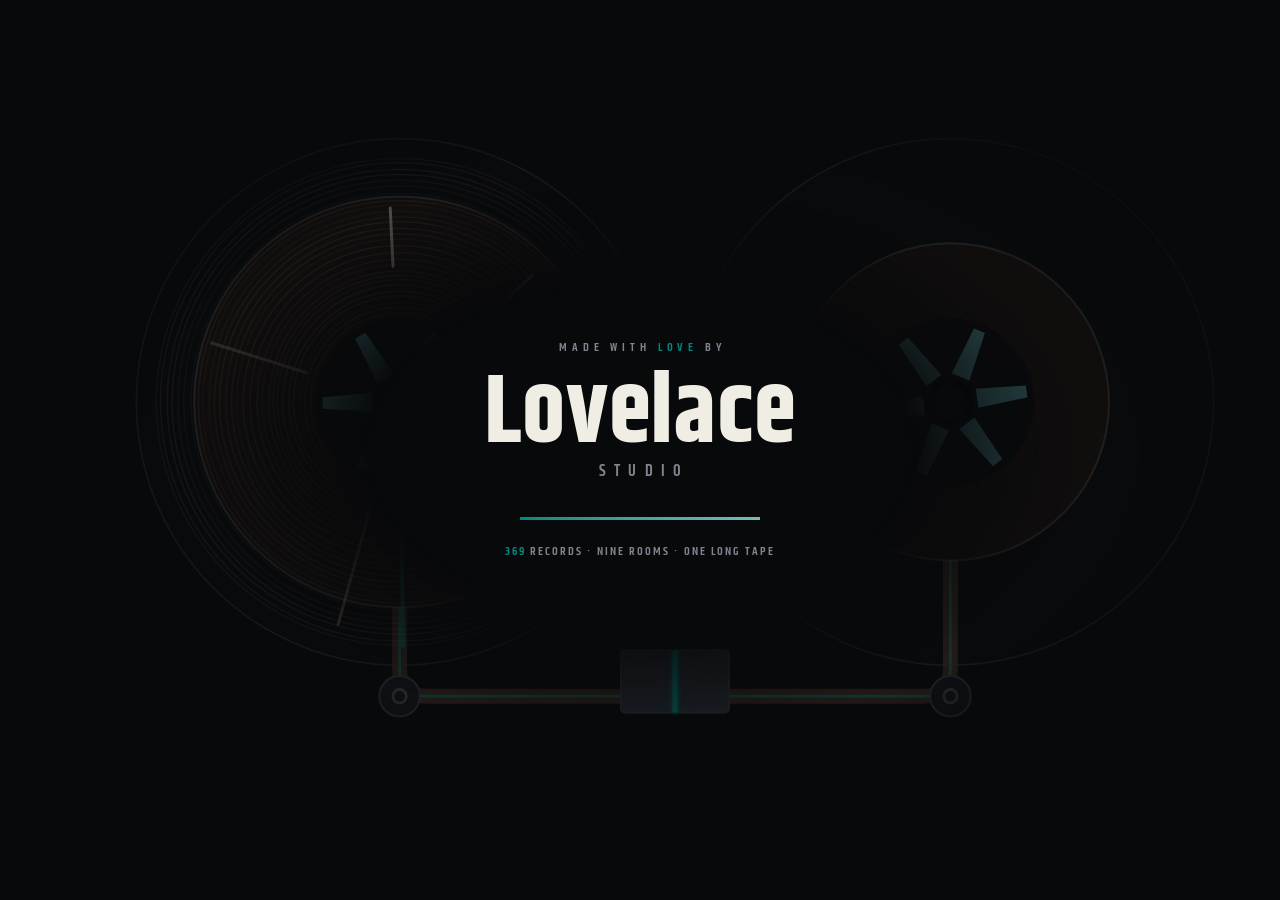
<file: index.html>
<!doctype html>
<html lang="en" data-room="saloon-classics">
<head>
<meta charset="utf-8">
<meta name="viewport" content="width=device-width, initial-scale=1, viewport-fit=cover">
<title>Purani Dhun — nine rooms of old records</title>
<meta name="description" content="369 old Hindi and Punjabi records in nine rooms, on a cassette transport that runs while the song does — lit in each room's own colours.">
<meta name="theme-color" content="#08090b">
<link rel="canonical" href="https://puranidhun.in/">
<meta property="og:type" content="website">
<meta property="og:url" content="https://puranidhun.in/">
<meta property="og:site_name" content="Purani Dhun">
<meta property="og:title" content="Purani Dhun — nine rooms of old records">
<meta property="og:description" content="The barber&#39;s mirror, the bus window, the auto at the red light — and the same song playing in all three. 369 old records, in nine rooms.">
<meta property="og:image" content="https://puranidhun.in/assets/img/og.png?v=4">
<meta property="og:image:width" content="1200">
<meta property="og:image:height" content="630">
<meta property="og:image:alt" content="Purani Dhun, lit at the end of a dark corridor">
<meta name="twitter:card" content="summary_large_image">
<meta name="twitter:title" content="Purani Dhun — nine rooms of old records">
<meta name="twitter:description" content="The barber&#39;s mirror, the bus window, the auto at the red light — and the same song playing in all three. 369 old records, in nine rooms.">
<meta name="twitter:image" content="https://puranidhun.in/assets/img/og.png?v=4">
<link rel="icon" href="assets/img/favicon.svg" type="image/svg+xml">
<link rel="preconnect" href="https://fonts.googleapis.com">
<link rel="preconnect" href="https://fonts.gstatic.com" crossorigin>
<!-- Khand is the machine on both pages. Tiro Devanagari Hindi is the
     voice here, because these are Hindi records and Devanagari leads. -->
<link href="https://fonts.googleapis.com/css2?family=Khand:wght@500;600;700&display=swap" rel="stylesheet">
<!-- loha.css is the system for both pages; dhun.css is this page's half -->
<link rel="stylesheet" href="assets/css/loha.css">
<link rel="stylesheet" href="assets/css/dhun.css">
</head>
<body>

<!-- audio host: rendered, because browsers throttle a display:none
     iframe, but 1px and inert. This is a listening room; no picture. -->
<div id="yt-host" aria-hidden="true"><div id="yt-player"></div></div>

<a class="skip" href="#deck">Skip to the player</a>

<!-- ══ the corridor ═════════════════════════════════════════════════
     The same WebGL tunnel the gym page runs, lit in whichever room's
     pigments the dial is pointing at. If the context will not come up,
     the CSS floor behind it stands in. -->
<div id="room" aria-hidden="true"><canvas id="bg"></canvas></div>
<div id="vig" aria-hidden="true"></div>
<div id="grain" aria-hidden="true"></div>

<!-- The room shakes and the type shakes. The controls do not. -->
<div id="shell">

  <header id="top">
    <a class="back" href="gym.html"><span>Gym Playlist</span> &rarr;</a>
    <p class="mark">
      <b class="mark__lat mark__lat--solo">Purani Dhun</b>
      <span class="mark__lat">Nine rooms</span>
    </p>
    <p class="stat"><span id="n-now">--</span><i>/</i><span id="n-all">--</span></p>
  </header>

  <main id="deck">
    <!-- the transport: two reels and the tape between them. The supply
         reel empties and the take-up reel fills as the song runs, and
         both turn at v/r — so the thin one spins faster. That is the
         progress indicator; there is no second one drawn on top. -->
    <div id="record">
      <svg id="reels" role="img" aria-label="Cassette reels for the current song"></svg>
    </div>

    <div id="type">
      <button class="now__room" id="k-rooms" type="button"
              aria-haspopup="dialog" aria-expanded="false" aria-controls="picker">
        <span id="now-room"></span>
        <svg class="now__caret" viewBox="0 0 24 24" aria-hidden="true"><path d="M5 9l7 7 7-7"/></svg>
      </button>
      <h1 class="now__title" id="now-title">Press play</h1>
      <p class="tags"><span id="now-artist"></span><span id="now-film"></span><span id="now-year"></span></p>
    </div>

    <div class="bar">
      <span class="bar__t" id="t-now">0:00</span>
      <div class="bar__rail">
        <div class="bar__fill" id="fill"></div>
        <div class="bar__beat" id="beatbar"></div>
        <input id="seek" type="range" min="0" max="1000" value="0" step="1" aria-label="Seek">
      </div>
      <span class="bar__t" id="t-all">0:00</span>
    </div>

    <div class="keys">
      <button id="k-prev" class="key" type="button" aria-label="Previous track">
        <svg viewBox="0 0 24 24" aria-hidden="true"><path d="M18 5v14L8 12zM7 5v14"/></svg>
      </button>
      <button id="k-play" class="key key--go" type="button" aria-label="Play" aria-pressed="false">
        <svg class="i-play" viewBox="0 0 24 24" aria-hidden="true"><path d="M8 5l12 7-12 7z"/></svg>
        <svg class="i-pause" viewBox="0 0 24 24" aria-hidden="true"><path d="M8 5h3v14H8zM14 5h3v14h-3z"/></svg>
      </button>
      <button id="k-next" class="key" type="button" aria-label="Next track">
        <svg viewBox="0 0 24 24" aria-hidden="true"><path d="M6 5v14l10-7zM17 5v14"/></svg>
      </button>
    </div>
  </main>

  <footer id="bot">
    <div class="rack">
      <button id="k-shuffle" class="chip" type="button" aria-pressed="false">Shuffle</button>
      <button id="k-tap" class="chip" type="button" aria-label="Tap the tempo">
        Tap <b id="bpm">--</b>
      </button>
      <label class="slide">
        <span>Force</span>
        <input id="force" type="range" min="0" max="100" value="55" step="1" aria-label="Force — how hard the room reacts">
      </label>
      <label class="slide slide--vol">
        <span>Vol</span>
        <input id="vol" type="range" min="0" max="100" value="80" step="1" aria-label="Volume">
      </label>
      <a id="src" class="chip" href="#" target="_blank" rel="noopener">Source</a>
      <a class="chip chip--go" href="max.html">Worldwide &rarr;</a>
      <button id="k-made" class="chip chip--made" type="button">Made by Lovelace</button>
      <button id="k-list" class="chip chip--n" type="button" aria-expanded="false" aria-controls="list">
        <b id="list-n">0</b> tapes
      </button>
    </div>
  </footer>
</div>

<!-- ══ the loading screen ═══════════════════════════════════════════
     It fills, then it lets you in. There used to be a button here, and
     the button had a reason: a browser will not start audio without a
     user gesture. So this keeps the gesture without demanding it — a
     tap or a keypress during the load skips ahead AND unlocks the
     audio, and if you just wait, you land on a cued player and press
     play yourself. Nothing here pretends the sound started when it did
     not. -->
<div id="boot" role="status" aria-label="Loading Purani Dhun">
  <div class="boot__art" aria-hidden="true"><svg id="boot-reels"></svg></div>
  <div class="boot__in">
    <p class="boot__kick">Made with <span class="boot__love">love</span> by</p>
    <h2 class="boot__mark">Lovelace<span>Studio</span></h2>
    <div class="boot__bar" aria-hidden="true"><i></i></div>
    <p class="boot__fine"><span id="boot-n">369</span> records &middot; nine rooms &middot; one long tape</p>
  </div>
</div>

<!-- ══ the rooms ════════════════════════════════════════════════════
     Nine plates in a grid rather than a rail across the top. The rail
     cost a whole row of height on every screen, permanently, to show
     you the eight rooms you were not in. -->
<aside id="picker" role="dialog" aria-modal="true" aria-labelledby="picker-h" hidden>
  <div class="picker__in">
    <p class="picker__kick" id="picker-h">Nine rooms</p>
    <div id="rooms-list"></div>
    <button id="picker-close" class="chip" type="button">Close</button>
  </div>
</aside>

<!-- ══ the index ════════════════════════════════════════════════════ -->
<aside id="list" aria-label="Track list" hidden>
  <div class="list__bar">
    <input id="q" type="search" placeholder="Search a song, a singer, a film…" aria-label="Search tracks" autocomplete="off">
    <button id="list-close" class="chip" type="button">Close</button>
  </div>
  <div class="ix__filters" id="filters" role="group" aria-label="Filters"></div>
  <p class="list__count" id="list-count"></p>
  <ol class="list__rows" id="rows"></ol>
  <p class="list__none" id="none" hidden>Nothing matches that. Clear a filter and try again.</p>
</aside>

<script src="assets/js/catalog.js"></script>
<script src="assets/js/rooms.js"></script>
<script src="assets/js/reels.js"></script>
<script src="assets/js/corridor.js"></script>
<script src="assets/js/made.js"></script>
<script src="assets/js/app.js"></script>
</body>
</html>
</file>
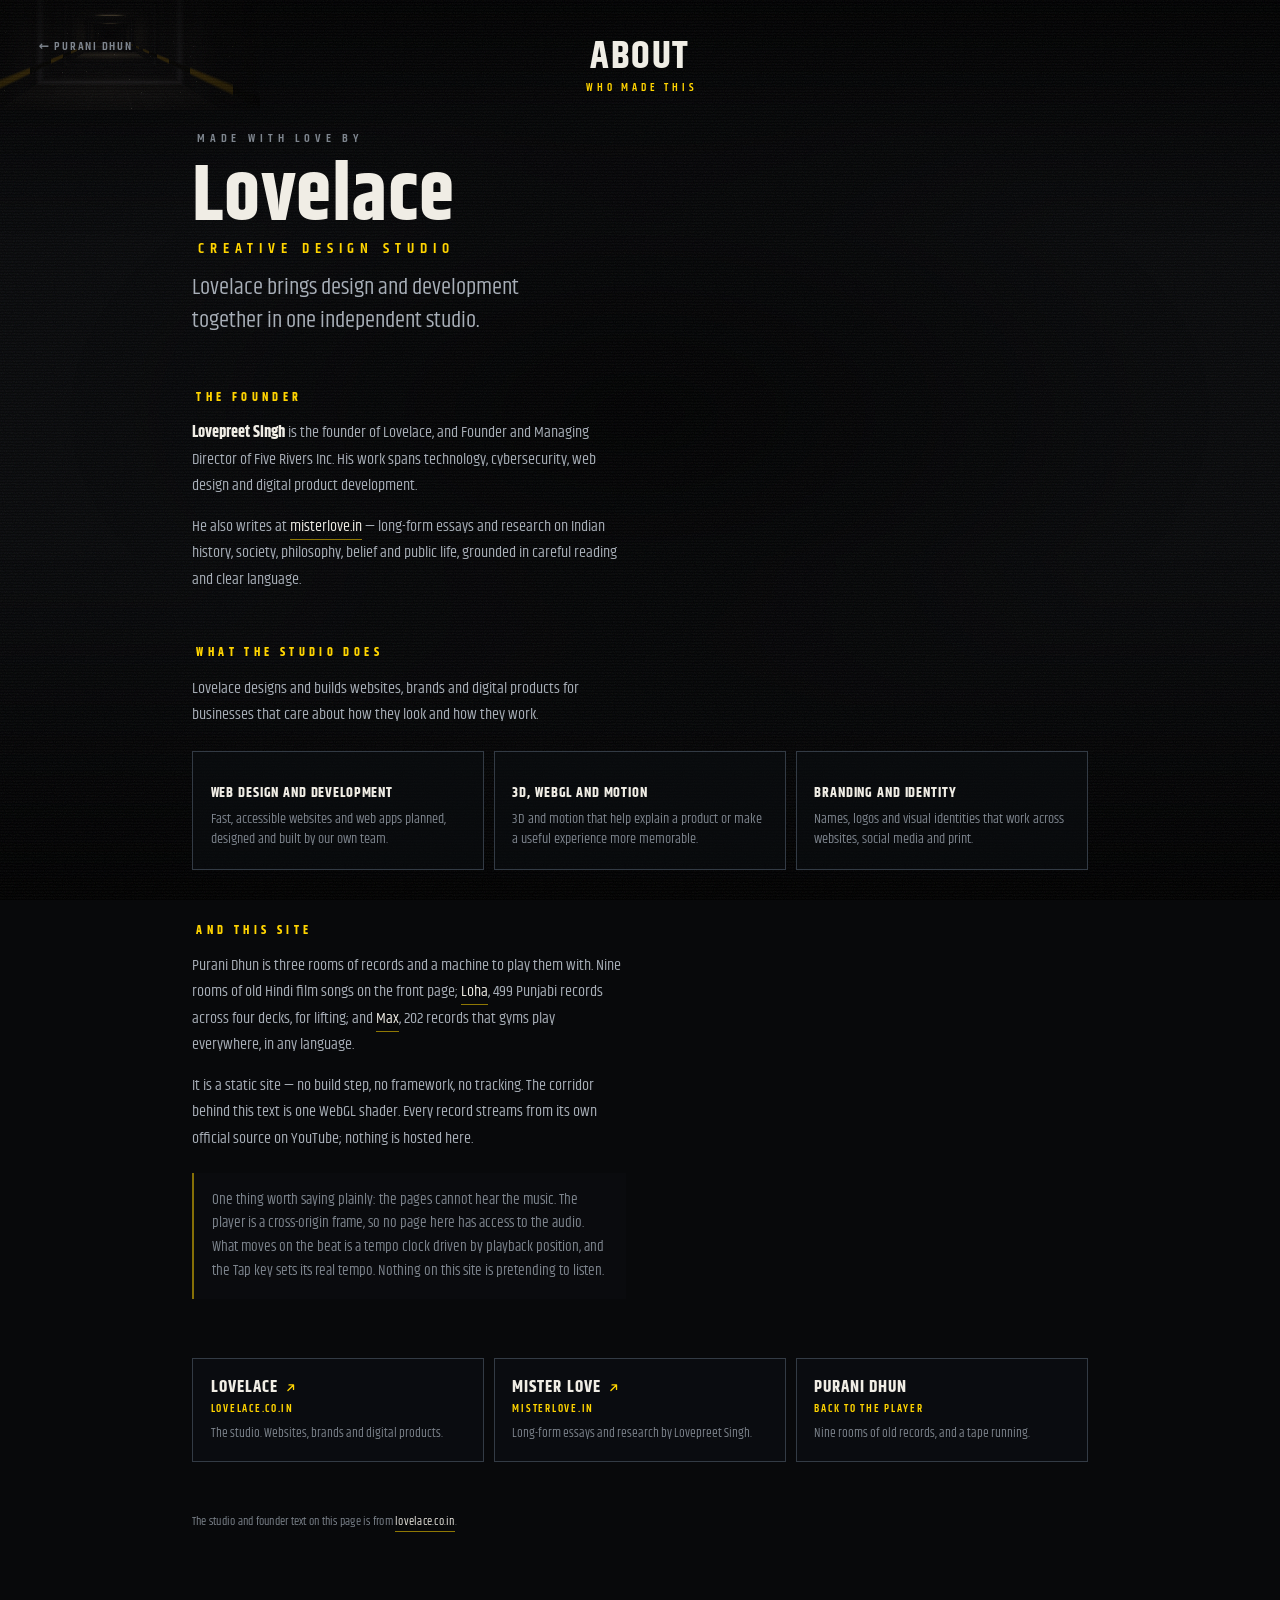
<file: about.html>
<!doctype html>
<html lang="en" data-gym>
<head>
<meta charset="utf-8">
<meta name="viewport" content="width=device-width, initial-scale=1, viewport-fit=cover">
<title>About — Purani Dhun</title>
<meta name="description" content="Purani Dhun is made by Lovelace, an independent web and brand studio founded by Lovepreet Singh.">
<meta name="theme-color" content="#08090b">
<link rel="canonical" href="https://puranidhun.in/about.html">
<meta property="og:type" content="website">
<meta property="og:url" content="https://puranidhun.in/about.html">
<meta property="og:site_name" content="Purani Dhun">
<meta property="og:title" content="About — Purani Dhun">
<meta property="og:description" content="Made by Lovelace, an independent web and brand studio founded by Lovepreet Singh.">
<meta property="og:image" content="https://puranidhun.in/assets/img/og.png?v=4">
<meta property="og:image:width" content="1200">
<meta property="og:image:height" content="630">
<meta property="og:image:alt" content="Purani Dhun, lit at the end of a dark corridor">
<meta name="twitter:card" content="summary_large_image">
<meta name="twitter:title" content="About — Purani Dhun">
<meta name="twitter:description" content="Made by Lovelace, an independent web and brand studio founded by Lovepreet Singh.">
<meta name="twitter:image" content="https://puranidhun.in/assets/img/og.png?v=4">
<link rel="icon" href="assets/img/favicon.svg" type="image/svg+xml">
<link rel="preconnect" href="https://fonts.googleapis.com">
<link rel="preconnect" href="https://fonts.gstatic.com" crossorigin>
<link href="https://fonts.googleapis.com/css2?family=Khand:wght@500;600;700&display=swap" rel="stylesheet">
<link rel="stylesheet" href="assets/css/loha.css">
<link rel="stylesheet" href="assets/css/about.css">
</head>
<body>

<a class="skip" href="#read">Skip to the text</a>

<!-- the same corridor as every other page, but standing still: there is
     no player here, so there is no beat for it to move to -->
<div id="room" aria-hidden="true"><canvas id="bg"></canvas></div>
<div id="vig" aria-hidden="true"></div>
<div id="grain" aria-hidden="true"></div>

<div id="page">
  <header id="top">
    <a class="back" href="/">&larr; <span>Purani Dhun</span></a>
    <p class="mark">
      <b class="mark__lat mark__lat--solo">About</b>
      <span class="mark__lat">Who made this</span>
    </p>
    <p class="stat"><span>&nbsp;</span></p>
  </header>

  <main id="read">
    <section class="blk blk--lead">
      <p class="blk__kick">Made with love by</p>
      <h1 class="blk__mark">Lovelace<span>Creative design studio</span></h1>
      <p class="blk__lead">Lovelace brings design and development together in
        one independent studio.</p>
    </section>

    <section class="blk">
      <h2 class="blk__h">The founder</h2>
      <p class="blk__body"><b>Lovepreet Singh</b> is the founder of Lovelace,
        and Founder and Managing Director of Five Rivers Inc. His work spans
        technology, cybersecurity, web design and digital product development.</p>
      <p class="blk__body">He also writes at <a href="https://misterlove.in"
        target="_blank" rel="noopener noreferrer">misterlove.in</a> — long-form
        essays and research on Indian history, society, philosophy, belief and
        public life, grounded in careful reading and clear language.</p>
    </section>

    <section class="blk">
      <h2 class="blk__h">What the studio does</h2>
      <p class="blk__body">Lovelace designs and builds websites, brands and
        digital products for businesses that care about how they look and how
        they work.</p>
      <ul class="cards">
        <li class="card">
          <h3>Web design and development</h3>
          <p>Fast, accessible websites and web apps planned, designed and built
            by our own team.</p>
        </li>
        <li class="card">
          <h3>3D, WebGL and motion</h3>
          <p>3D and motion that help explain a product or make a useful
            experience more memorable.</p>
        </li>
        <li class="card">
          <h3>Branding and identity</h3>
          <p>Names, logos and visual identities that work across websites,
            social media and print.</p>
        </li>
      </ul>
    </section>

    <section class="blk">
      <h2 class="blk__h">And this site</h2>
      <p class="blk__body">Purani Dhun is three rooms of records and a machine
        to play them with. Nine rooms of old Hindi film songs on the front
        page; <a href="gym.html">Loha</a>, 499 Punjabi records across four
        decks, for lifting; and <a href="max.html">Max</a>, 202 records that
        gyms play everywhere, in any language.</p>
      <p class="blk__body">It is a static site — no build step, no framework,
        no tracking. The corridor behind this text is one WebGL shader. Every
        record streams from its own official source on YouTube; nothing is
        hosted here.</p>
      <p class="blk__note">One thing worth saying plainly: the pages cannot
        hear the music. The player is a cross-origin frame, so no page here
        has access to the audio. What moves on the beat is a tempo clock
        driven by playback position, and the Tap key sets its real tempo.
        Nothing on this site is pretending to listen.</p>
    </section>

    <nav class="ways" aria-label="Elsewhere">
      <a class="door" href="https://lovelace.co.in" target="_blank" rel="noopener noreferrer">
        <span class="door__name">Lovelace
          <svg class="door__out" viewBox="0 0 24 24" aria-hidden="true"><path d="M7 17L17 7M9 7h8v8"/></svg>
        </span>
        <span class="door__sub">lovelace.co.in</span>
        <span class="door__line">The studio. Websites, brands and digital products.</span>
      </a>
      <a class="door" href="https://misterlove.in" target="_blank" rel="noopener noreferrer">
        <span class="door__name">Mister Love
          <svg class="door__out" viewBox="0 0 24 24" aria-hidden="true"><path d="M7 17L17 7M9 7h8v8"/></svg>
        </span>
        <span class="door__sub">misterlove.in</span>
        <span class="door__line">Long-form essays and research by Lovepreet Singh.</span>
      </a>
      <a class="door" href="/">
        <span class="door__name">Purani Dhun</span>
        <span class="door__sub">Back to the player</span>
        <span class="door__line">Nine rooms of old records, and a tape running.</span>
      </a>
    </nav>

    <p class="src">The studio and founder text on this page is from
      <a href="https://lovelace.co.in/about/" target="_blank" rel="noopener noreferrer">lovelace.co.in</a>.</p>
  </main>
</div>

<script src="assets/js/corridor.js"></script>
<script src="assets/js/about.js"></script>
</body>
</html>
</file>
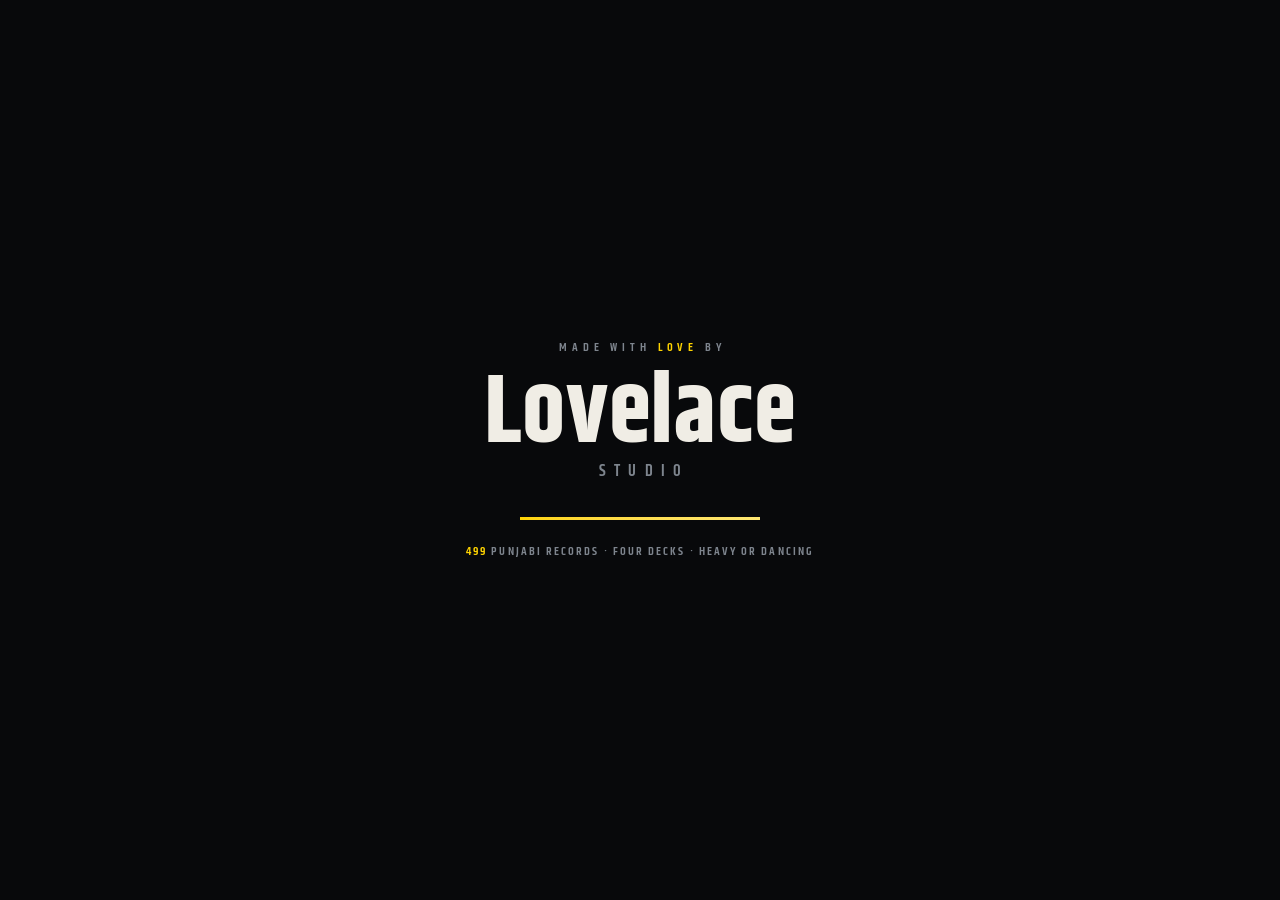
<file: gym.html>
<!doctype html>
<html lang="en" data-gym>
<head>
<meta charset="utf-8">
<meta name="viewport" content="width=device-width, initial-scale=1, viewport-fit=cover">
<title>Loha — Gym Playlist | Purani Dhun</title>
<meta name="description" content="Punjabi gym playlist. Sidhu Moose Wala, Karan Aujla, Ninja, Varinder Brar — heavy Punjabi records in an iron corridor that moves with the beat.">
<meta name="theme-color" content="#08090b">
<link rel="canonical" href="https://puranidhun.in/gym.html">
<meta property="og:type" content="website">
<meta property="og:url" content="https://puranidhun.in/gym.html">
<meta property="og:site_name" content="Purani Dhun">
<meta property="og:title" content="LOHA — the gym playlist">
<meta property="og:description" content="The other nine rooms are for remembering. This one is for lifting. Heavy Punjabi records, in an iron corridor that moves with the beat.">
<meta property="og:image" content="https://puranidhun.in/assets/img/og-gym.png?v=4">
<meta property="og:image:width" content="1200">
<meta property="og:image:height" content="630">
<meta property="og:image:alt" content="Loha, lit at the end of a dark corridor in hazard yellow">
<meta name="twitter:card" content="summary_large_image">
<meta name="twitter:title" content="LOHA — the gym playlist">
<meta name="twitter:description" content="The other nine rooms are for remembering. This one is for lifting.">
<meta name="twitter:image" content="https://puranidhun.in/assets/img/og-gym.png?v=4">
<link rel="icon" href="assets/img/favicon.svg" type="image/svg+xml">
<link rel="preconnect" href="https://fonts.googleapis.com">
<link rel="preconnect" href="https://fonts.gstatic.com" crossorigin>
<!-- Khand alone. The site used to set every wordmark twice, once in the
     record's own script and once in Latin under it; it now sets each one
     once, in Latin, and the second face is no longer needed. -->
<link href="https://fonts.googleapis.com/css2?family=Khand:wght@500;600;700&display=swap" rel="stylesheet">
<link rel="stylesheet" href="assets/css/loha.css">
</head>
<body>

<!-- the audio host: rendered, because browsers throttle a display:none
     iframe, but 1px and inert. No picture here either. -->
<div id="yt-host" aria-hidden="true"><div id="yt-player"></div></div>

<a class="skip" href="#deck">Skip to the player</a>

<!-- ══ the corridor ═════════════════════════════════════════════════
     A WebGL tunnel. If the context will not come up, the CSS behind it
     is a lit concrete floor and the page carries on without it. -->
<div id="room" aria-hidden="true"><canvas id="bg"></canvas></div>
<div id="vig" aria-hidden="true"></div>
<div id="grain" aria-hidden="true"></div>

<!-- The room shakes and the type shakes. The CONTROLS DO NOT: a key you
     have to chase around the screen is a broken key, and that goes double
     for anyone whose hands are not steady to begin with. -->
<div id="shell">

  <header id="top">
    <a class="back" href="/">&larr; <span>Purani Dhun</span></a>
    <p class="mark">
      <b class="mark__lat mark__lat--solo">Loha</b>
      <span class="mark__lat">Gym Playlist</span>
    </p>
    <p class="stat"><span id="n-now">--</span><i>/</i><span id="n-all">--</span></p>
  </header>

  <!-- Four decks. One page, one corridor, and the corridor is a different
       room in each: hazard yellow, tungsten, red on rust, and — for Dance
       — the same corridor with a lighting rig patched into it. -->
  <nav id="decks" aria-label="Playlists">
    <button class="deck-btn" type="button" data-deck="now" aria-pressed="true">
      <b>Now</b><span>2019 &rarr;</span>
    </button>
    <button class="deck-btn" type="button" data-deck="era" aria-pressed="false">
      <b>The Era</b><span>2005&ndash;18</span>
    </button>
    <button class="deck-btn" type="button" data-deck="badmashi" aria-pressed="false">
      <b>Badmashi</b><span>2000&ndash;16</span>
    </button>
    <button class="deck-btn" type="button" data-deck="dance" aria-pressed="false">
      <b>Dance</b><span>2000&ndash;26</span>
    </button>
  </nav>

  <main id="deck">
    <div id="type">
      <p class="cue" id="cue">Loaded</p>
      <h1 class="title" id="title">&nbsp;</h1>
      <p class="by" id="by">&nbsp;</p>
      <p class="tags"><span id="year"></span><span id="film"></span></p>
    </div>

    <!-- the bar: a lift, not a scrub. It loads with plates as the song runs -->
    <div class="bar">
      <span class="bar__t" id="t-now">0:00</span>
      <div class="bar__rail">
        <div class="bar__fill" id="fill"></div>
        <div class="bar__beat" id="beatbar"></div>
        <input id="seek" type="range" min="0" max="1000" value="0" step="1" aria-label="Seek">
      </div>
      <span class="bar__t" id="t-all">0:00</span>
    </div>

    <div class="keys">
      <button id="k-prev" class="key" type="button" aria-label="Previous track">
        <svg viewBox="0 0 24 24" aria-hidden="true"><path d="M18 5v14L8 12zM7 5v14"/></svg>
      </button>
      <button id="k-play" class="key key--go" type="button" aria-label="Play" aria-pressed="false">
        <svg class="i-play" viewBox="0 0 24 24" aria-hidden="true"><path d="M8 5l12 7-12 7z"/></svg>
        <svg class="i-pause" viewBox="0 0 24 24" aria-hidden="true"><path d="M8 5h3v14H8zM14 5h3v14h-3z"/></svg>
      </button>
      <button id="k-next" class="key" type="button" aria-label="Next track">
        <svg viewBox="0 0 24 24" aria-hidden="true"><path d="M6 5v14l10-7zM17 5v14"/></svg>
      </button>
    </div>
  </main>

  <footer id="bot">
    <div class="rack">
      <button id="k-shuffle" class="chip" type="button" aria-pressed="false">Shuffle</button>
      <button id="k-tap" class="chip" type="button" aria-label="Tap the tempo">
        Tap <b id="bpm">--</b>
      </button>
      <label class="slide">
        <span>Force</span>
        <input id="force" type="range" min="0" max="100" value="70" step="1" aria-label="Force — how hard the room reacts">
      </label>
      <label class="slide slide--vol">
        <span>Vol</span>
        <input id="vol" type="range" min="0" max="100" value="85" step="1" aria-label="Volume">
      </label>
      <button id="k-haptic" class="chip" type="button" aria-pressed="false">Haptics</button>
      <a id="src" class="chip" href="#" target="_blank" rel="noopener">Source</a>
      <a class="chip chip--go" href="max.html">Worldwide &rarr;</a>
      <button id="k-made" class="chip chip--made" type="button">Made by Lovelace</button>
      <button id="k-list" class="chip chip--n" type="button" aria-expanded="false" aria-controls="list">
        <b id="list-n">0</b> tracks
      </button>
    </div>
  </footer>
</div>

<!-- ══ the loading screen ═══════════════════════════════════════════
     It fills, then it lets you in. There used to be a button here, and
     the button had a reason: a browser will not start audio without a
     user gesture. So this keeps the gesture without demanding it — a
     tap or a keypress during the load skips ahead AND unlocks the
     audio, and if you just wait, you land on a cued player and press
     play yourself. Nothing here pretends the sound started when it did
     not. -->
<div id="boot" role="status" aria-label="Loading Loha">
  <div class="boot__in">
    <p class="boot__kick">Made with <span class="boot__love">love</span> by</p>
    <h2 class="boot__mark">Lovelace<span>Studio</span></h2>
    <div class="boot__bar" aria-hidden="true"><i></i></div>
    <p class="boot__fine"><span id="boot-n">0</span> Punjabi records &middot; four decks &middot; heavy or dancing</p>
  </div>
</div>

<!-- ══ the rack ═════════════════════════════════════════════════════ -->
<aside id="list" aria-label="Track list" hidden>
  <div class="list__bar">
    <input id="q" type="search" placeholder="Search a track or an artist…" aria-label="Search tracks" autocomplete="off">
    <button id="list-close" class="chip" type="button">Close</button>
  </div>
  <p class="list__count" id="list-count"></p>
  <ol class="list__rows" id="rows"></ol>
  <p class="list__none" id="none" hidden>Nothing under that name.</p>
</aside>

<script src="assets/js/gym-catalog.js"></script>
<script src="assets/js/deck-gym.js"></script>
<script src="assets/js/corridor.js"></script>
<script src="assets/js/made.js"></script>
<script src="assets/js/loha.js"></script>
</body>
</html>
</file>
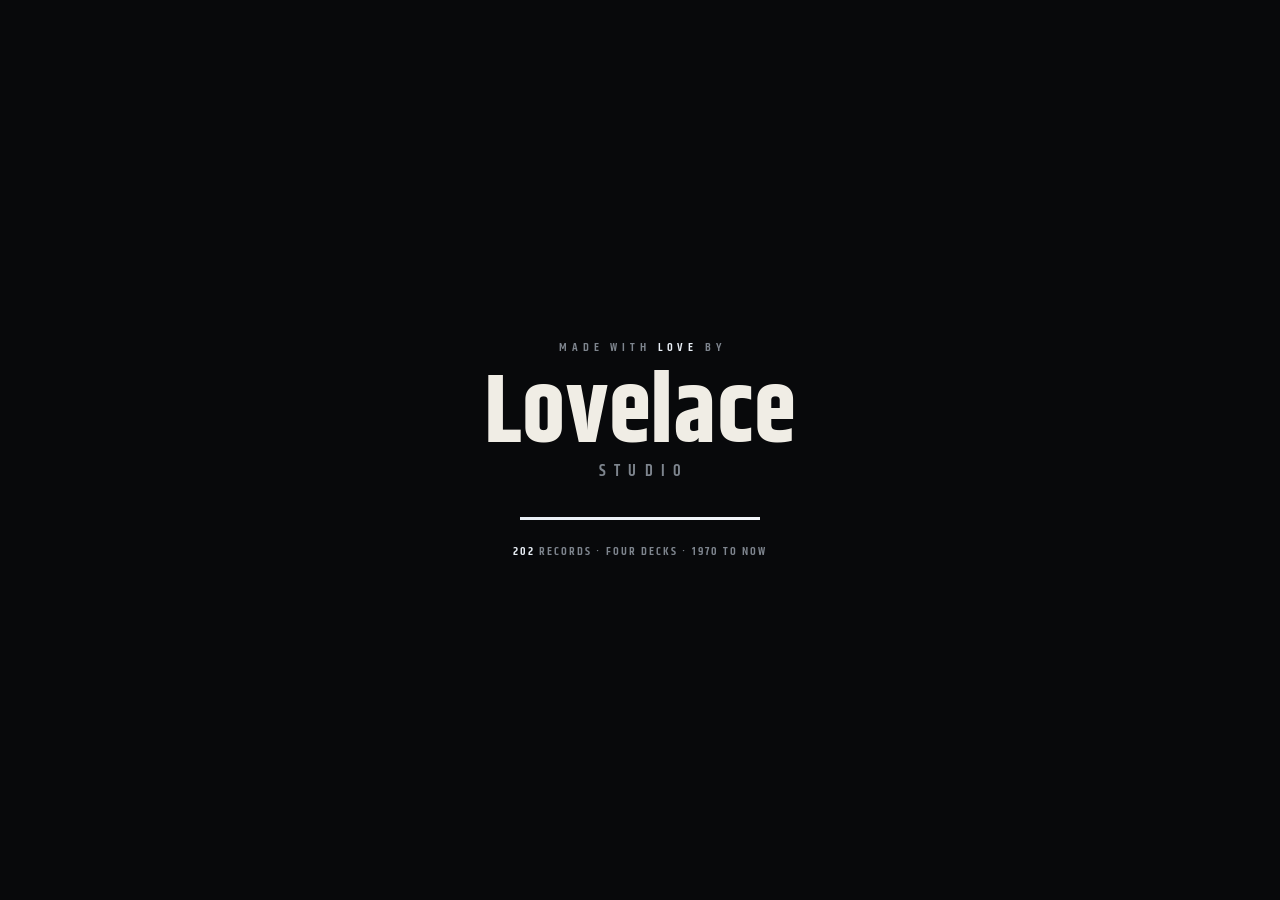
<file: max.html>
<!doctype html>
<html lang="en" data-gym>
<head>
<meta charset="utf-8">
<meta name="viewport" content="width=device-width, initial-scale=1, viewport-fit=cover">
<title>Max — Worldwide Gym Playlist | Purani Dhun</title>
<meta name="description" content="202 records gyms play everywhere — rock, metal, hip-hop, phonk and anthems, in any language — in an iron corridor that moves with the beat.">
<meta name="theme-color" content="#08090b">
<link rel="canonical" href="https://puranidhun.in/max.html">
<meta property="og:type" content="website">
<meta property="og:url" content="https://puranidhun.in/max.html">
<meta property="og:site_name" content="Purani Dhun">
<meta property="og:title" content="MAX — the worldwide gym playlist">
<meta property="og:description" content="No language filter. 202 records that gyms play everywhere, from Master of Puppets to Malhari, in a corridor that moves with the beat.">
<meta property="og:image" content="https://puranidhun.in/assets/img/og-max.png?v=4">
<meta property="og:image:width" content="1200">
<meta property="og:image:height" content="630">
<meta property="og:image:alt" content="MAX in chalk-white capitals, lit at the end of a dark concrete corridor">
<meta name="twitter:card" content="summary_large_image">
<meta name="twitter:title" content="MAX — the worldwide gym playlist">
<meta name="twitter:description" content="No language filter. 202 records that gyms play everywhere.">
<meta name="twitter:image" content="https://puranidhun.in/assets/img/og-max.png?v=4">
<link rel="icon" href="assets/img/favicon.svg" type="image/svg+xml">
<link rel="preconnect" href="https://fonts.googleapis.com">
<link rel="preconnect" href="https://fonts.gstatic.com" crossorigin>
<!-- Khand only, on every page now. -->
<link href="https://fonts.googleapis.com/css2?family=Khand:wght@500;600;700&display=swap" rel="stylesheet">
<link rel="stylesheet" href="assets/css/loha.css">
</head>
<body>

<!-- the audio host: rendered, because browsers throttle a display:none
     iframe, but 1px and inert. No picture here either. -->
<div id="yt-host" aria-hidden="true"><div id="yt-player"></div></div>

<a class="skip" href="#deck">Skip to the player</a>

<!-- ══ the corridor ═════════════════════════════════════════════════
     A WebGL tunnel. If the context will not come up, the CSS behind it
     is a lit concrete floor and the page carries on without it. -->
<div id="room" aria-hidden="true"><canvas id="bg"></canvas></div>
<div id="vig" aria-hidden="true"></div>
<div id="grain" aria-hidden="true"></div>

<!-- The room shakes and the type shakes. The CONTROLS DO NOT: a key you
     have to chase around the screen is a broken key. -->
<div id="shell">

  <header id="top">
    <a class="back" href="gym.html">&larr; <span>Loha</span></a>
    <p class="mark">
      <b class="mark__lat mark__lat--solo">MAX</b>
      <span class="mark__lat">Worldwide</span>
    </p>
    <p class="stat"><span id="n-now">--</span><i>/</i><span id="n-all">--</span></p>
  </header>

  <!-- Four decks, cut on what a record is rather than when it came out —
       this catalogue runs 1970 to 2022, so a year cut would say nothing. -->
  <nav id="decks" aria-label="Playlists">
    <button class="deck-btn" type="button" data-deck="iron" aria-pressed="true">
      <b>Iron</b><span>Rock &amp; metal</span>
    </button>
    <button class="deck-btn" type="button" data-deck="rap" aria-pressed="false">
      <b>Rap</b><span>Hip-hop</span>
    </button>
    <button class="deck-btn" type="button" data-deck="volt" aria-pressed="false">
      <b>Volt</b><span>Electronic</span>
    </button>
    <button class="deck-btn" type="button" data-deck="rise" aria-pressed="false">
      <b>Rise</b><span>Anthems</span>
    </button>
  </nav>

  <main id="deck">
    <div id="type">
      <p class="cue" id="cue">Loaded</p>
      <h1 class="title" id="title">&nbsp;</h1>
      <p class="by" id="by">&nbsp;</p>
      <p class="tags"><span id="year"></span><span id="film"></span></p>
    </div>

    <!-- the bar: a lift, not a scrub. It loads with plates as the song runs -->
    <div class="bar">
      <span class="bar__t" id="t-now">0:00</span>
      <div class="bar__rail">
        <div class="bar__fill" id="fill"></div>
        <div class="bar__beat" id="beatbar"></div>
        <input id="seek" type="range" min="0" max="1000" value="0" step="1" aria-label="Seek">
      </div>
      <span class="bar__t" id="t-all">0:00</span>
    </div>

    <div class="keys">
      <button id="k-prev" class="key" type="button" aria-label="Previous track">
        <svg viewBox="0 0 24 24" aria-hidden="true"><path d="M18 5v14L8 12zM7 5v14"/></svg>
      </button>
      <button id="k-play" class="key key--go" type="button" aria-label="Play" aria-pressed="false">
        <svg class="i-play" viewBox="0 0 24 24" aria-hidden="true"><path d="M8 5l12 7-12 7z"/></svg>
        <svg class="i-pause" viewBox="0 0 24 24" aria-hidden="true"><path d="M8 5h3v14H8zM14 5h3v14h-3z"/></svg>
      </button>
      <button id="k-next" class="key" type="button" aria-label="Next track">
        <svg viewBox="0 0 24 24" aria-hidden="true"><path d="M6 5v14l10-7zM17 5v14"/></svg>
      </button>
    </div>
  </main>

  <footer id="bot">
    <div class="rack">
      <button id="k-shuffle" class="chip" type="button" aria-pressed="false">Shuffle</button>
      <button id="k-tap" class="chip" type="button" aria-label="Tap the tempo">
        Tap <b id="bpm">--</b>
      </button>
      <label class="slide">
        <span>Force</span>
        <input id="force" type="range" min="0" max="100" value="70" step="1" aria-label="Force — how hard the room reacts">
      </label>
      <label class="slide slide--vol">
        <span>Vol</span>
        <input id="vol" type="range" min="0" max="100" value="85" step="1" aria-label="Volume">
      </label>
      <button id="k-haptic" class="chip" type="button" aria-pressed="false">Haptics</button>
      <a id="src" class="chip" href="#" target="_blank" rel="noopener">Source</a>
      <button id="k-made" class="chip chip--made" type="button">Made by Lovelace</button>
      <button id="k-list" class="chip chip--n" type="button" aria-expanded="false" aria-controls="list">
        <b id="list-n">0</b> tracks
      </button>
    </div>
  </footer>
</div>

<!-- ══ the loading screen ═══════════════════════════════════════════
     It fills, then it lets you in. There used to be a button here, and
     the button had a reason: a browser will not start audio without a
     user gesture. So this keeps the gesture without demanding it — a
     tap or a keypress during the load skips ahead AND unlocks the
     audio, and if you just wait, you land on a cued player and press
     play yourself. Nothing here pretends the sound started when it did
     not. -->
<div id="boot" role="status" aria-label="Loading Max">
  <div class="boot__in">
    <p class="boot__kick">Made with <span class="boot__love">love</span> by</p>
    <h2 class="boot__mark">Lovelace<span>Studio</span></h2>
    <div class="boot__bar" aria-hidden="true"><i></i></div>
    <p class="boot__fine"><span id="boot-n">0</span> records &middot; four decks &middot; 1970 to now</p>
  </div>
</div>

<!-- ══ the rack ═════════════════════════════════════════════════════ -->
<aside id="list" aria-label="Track list" hidden>
  <div class="list__bar">
    <input id="q" type="search" placeholder="Search a track or an artist…" aria-label="Search tracks" autocomplete="off">
    <button id="list-close" class="chip" type="button">Close</button>
  </div>
  <p class="list__count" id="list-count"></p>
  <ol class="list__rows" id="rows"></ol>
  <p class="list__none" id="none" hidden>Nothing under that name.</p>
</aside>

<script src="assets/js/max-catalog.js"></script>
<script src="assets/js/deck-max.js"></script>
<script src="assets/js/corridor.js"></script>
<script src="assets/js/made.js"></script>
<script src="assets/js/loha.js"></script>
</body>
</html>
</file>
<file: assets/css/loha.css>
/* ═══════════════════════════════════════════════════════════════════
   THE SYSTEM
   Both pages load this file first. It is named loha.css because the gym
   page is where it was worked out.
   ─────────────────────────────────────────────────────────────────
   This began as the gym page's own stylesheet, against a main site that
   was pale swept cement with cassette-deck keys. The two were opposites
   on purpose, until the site went dark everywhere — at which point the
   opposition was just two stylesheets doing the same job twice.

   So everything here is shared: the tokens, the corridor layers, the
   plate keys, the chips, the sliders, the door, the rack of tracks, and
   the narrow-screen and reduced-motion rules for all of it.

   What is NOT here is anything only one page has. index.html adds
   dhun.css for the transport and the rooms; the gym pages add nothing.

   One typeface, one script. Every wordmark and every title used to be
   set twice — the record's own script big and the Latin underneath it —
   and the site now sets each one once, in Latin. So Khand does all of
   it and there is no second face to name.

     --haz    the accent. Written from JS — the deck's colour on the gym
              pages, the room's lead pigment on the main one.

   Khand does the shouting on both, because it already is the lettering
   on Indian shop boards.
   ─────────────────────────────────────────────────────────────────
   1  tokens
   2  reset
   3  the corridor, and what sits on it
   4  chrome: keys, chips, sliders
   5  top bar
   6  the deck
   7  the bar
   8  bottom rack
   9  the door
   10 the rack of tracks
   11 narrow screens
   12 reduced motion
   ═══════════════════════════════════════════════════════════════════ */

/* ── 1  tokens ──────────────────────────────────────────────────── */
:root{
  --void:#08090b;
  --steel:#14171c;
  --steel-2:#20252d;
  --edge:#333b45;
  --chalk:#f0ede5;
  --chalk-2:#a8afb8;      /* 7.4:1 on the void */
  --chalk-3:#7e858e;      /* 4.6:1 on the void — the dimmest legal ink */
  --haz:#ffd400;
  --haz-deep:#c9a600;
  --blood:#ff3b2d;
  --ice:#8ce9ff;

  --sign:'Khand','Nirmala UI','Segoe UI',system-ui,sans-serif;

  --shell:clamp(1rem,3vw,2.6rem);
  --ease:cubic-bezier(.2,.7,.3,1);

  /* written every frame by loha.js */
  --split:0px;            /* chromatic split on the title */
  --pulse:0;              /* 0..1 beat envelope */
}

/* ── 2  reset ───────────────────────────────────────────────────── */
*,*::before,*::after{box-sizing:border-box}
html{-webkit-text-size-adjust:100%;color-scheme:dark}
body{
  margin:0;
  height:100svh;
  /*  There was a `min-height:30rem` here, and it was the whole of the
      60px of dead scroll every page had in phone landscape: 30rem is
      480px against a 420px viewport. It bought nothing — #shell is
      position:fixed to the viewport, so the layout never once consulted
      the height of the body. */
  overflow:hidden;
  background:var(--void);
  color:var(--chalk);
  font-family:var(--sign);
  font-size:clamp(15px,.4vw + 14px,17px);
  line-height:1.4;
  -webkit-font-smoothing:antialiased;
}
h1,h2,p,ol,ul{margin:0}
ol,ul{list-style:none;padding:0}
a{color:inherit}
svg{display:block}
button,input{font:inherit;color:inherit}
:focus-visible{outline:2px solid var(--haz);outline-offset:3px}

#yt-host{position:fixed;left:0;bottom:0;width:1px;height:1px;overflow:hidden;opacity:.01;pointer-events:none}

.skip{
  position:fixed;top:-4rem;left:var(--shell);z-index:200;
  background:var(--haz);color:#000;padding:.6rem 1rem;
  text-decoration:none;font-weight:700;letter-spacing:.08em;
  text-transform:uppercase;transition:top .2s;
}
.skip:focus{top:.7rem}

/* ── 3  the corridor ────────────────────────────────────────────── */
/*  The corridor sits in a box larger than the window on every side, so
    the shake can throw it around without ever exposing an edge. */
/*  Both of these need to be bigger than the screen — #room so the shake
    never reveals an edge, #grain so its drift never does. They used to
    get that with a negative inset, but they are position:fixed, and a
    fixed box is laid out against the viewport: body's overflow:hidden
    cannot clip it and neither can overflow:clip on the root. The result
    was 60px of real scroll on every page at phone-landscape height — you
    could drag the whole interface off the top and find nothing under it.
    So the boxes sit at inset:0 and CLIP, and the overhang moved inside
    them, where it is somebody's child and can be clipped like one. */
#room{position:fixed;inset:0;z-index:0;overflow:hidden}
#bg{
  position:absolute;inset:-2.5rem;width:auto;height:auto;
  display:block;will-change:transform;
  /* what shows if WebGL never comes up: a lit floor, not a black hole */
  background:
    radial-gradient(ellipse 90% 55% at 50% 108%, #2a2f38 0%, transparent 70%),
    radial-gradient(ellipse 60% 40% at 50% 38%,  #1a1f26 0%, transparent 72%),
    linear-gradient(#07080a, #0d1014 60%, #050608);
}
/* a hard vignette over the top, so the type always has ground to sit on */
#vig{
  position:fixed;inset:0;z-index:1;pointer-events:none;
  background:
    radial-gradient(ellipse 62% 48% at 50% 46%, rgba(0,0,0,.72) 0%, rgba(0,0,0,.30) 45%, transparent 72%),
    linear-gradient(rgba(0,0,0,.80), transparent 26%, transparent 62%, rgba(0,0,0,.88));
}
/* dust on the lens: scanlines plus a static grain plate */
#grain{
  position:fixed;inset:0;z-index:2;pointer-events:none;opacity:.16;overflow:hidden;
  background-image:
    repeating-linear-gradient(0deg, rgba(0,0,0,.55) 0 1px, transparent 1px 3px),
    url("data:image/svg+xml;utf8,<svg xmlns='http://www.w3.org/2000/svg' width='140' height='140'><filter id='n'><feTurbulence type='fractalNoise' baseFrequency='.9' numOctaves='3'/></filter><rect width='140' height='140' filter='url(%23n)' opacity='.5'/></svg>");
  /*  The drift used to translate the whole layer, which is what made it
      need the -50% inset. Moving the BACKGROUND instead gets the same
      shimmer out of a box that never leaves the screen. */
  animation:drift .9s steps(3) infinite;
}
@keyframes drift{
  0%{background-position:0 0, 0 0}        33%{background-position:0 -1px, -17px 9px}
  66%{background-position:0 1px, 11px -6px} 100%{background-position:0 0, 0 0}
}

/*  The shell holds everything you can touch and never moves. Only #type
    below rides the beat, and it has nothing clickable in it. */
#shell{
  position:fixed;inset:0;z-index:3;
  display:flex;flex-direction:column;
  padding:var(--shell);
  gap:.6rem;
}
#type{
  /*  Full width on purpose. As a shrink-to-fit column its clientWidth was
      the width of its widest CHILD, and the title-fitting measurement in
      app.js / loha.js needs the width actually available to it. */
  width:100%;min-width:0;
  display:flex;flex-direction:column;align-items:center;gap:.5rem;
  will-change:transform;
}

/* ── 4  chrome ──────────────────────────────────────────────────── */
/*  A key here is a plate: square, heavy, bordered, and it goes DOWN
    and lights up when struck. Nothing is rounded and nothing glows on
    hover alone. */
.key{
  width:3.4rem;height:3.4rem;padding:0;
  display:grid;place-items:center;
  border:2px solid var(--edge);background:rgba(20,23,28,.72);
  color:var(--chalk);cursor:pointer;
  backdrop-filter:blur(3px);
  transition:border-color .12s var(--ease), background .12s var(--ease),
             transform .07s var(--ease), color .12s var(--ease);
}
.key svg{width:1.15rem;height:1.15rem;fill:currentColor}
.key:hover{border-color:var(--haz);color:var(--haz)}
.key:active{transform:translateY(3px) scale(.97);background:var(--haz);color:#000;border-color:var(--haz)}
.key--go{
  width:5rem;height:5rem;border-color:var(--haz);
  background:var(--haz);color:#000;
}
.key--go svg{width:1.7rem;height:1.7rem}
.key--go:hover{background:#fff0a0;border-color:#fff0a0;color:#000}
.key--go:active{transform:translateY(3px) scale(.97)}
.i-pause{display:none}
.key--go[aria-pressed="true"] .i-play{display:none}
.key--go[aria-pressed="true"] .i-pause{display:block}

.chip{
  border:1px solid var(--edge);background:rgba(12,14,18,.68);
  color:var(--chalk-2);cursor:pointer;text-decoration:none;
  padding:.42rem .8rem .38rem;
  font-weight:600;font-size:.82rem;letter-spacing:.12em;text-transform:uppercase;
  display:inline-flex;align-items:center;gap:.4rem;white-space:nowrap;
  backdrop-filter:blur(3px);
  transition:color .14s var(--ease), border-color .14s var(--ease),
             background .14s var(--ease), transform .07s var(--ease);
}
.chip:hover{color:var(--chalk);border-color:var(--chalk-3)}
.chip:active{transform:translateY(2px)}
.chip[aria-pressed="true"],.chip[aria-expanded="true"]{
  background:var(--haz);border-color:var(--haz);color:#000;
}
.chip b{font-weight:700;color:var(--haz);font-variant-numeric:tabular-nums}
.chip[aria-pressed="true"] b,.chip[aria-expanded="true"] b{color:#000}

.slide{display:flex;align-items:center;gap:.5rem}
.slide span{
  font-weight:600;font-size:.72rem;letter-spacing:.16em;
  text-transform:uppercase;color:var(--chalk-3);
}
input[type=range]{
  -webkit-appearance:none;appearance:none;background:none;cursor:pointer;
  height:18px;width:5.5rem;
}
input[type=range]::-webkit-slider-runnable-track{
  height:3px;background:linear-gradient(90deg,var(--haz) var(--p,0%),var(--edge) var(--p,0%));
}
input[type=range]::-moz-range-track{height:3px;background:var(--edge)}
input[type=range]::-moz-range-progress{height:3px;background:var(--haz)}
input[type=range]::-webkit-slider-thumb{
  -webkit-appearance:none;width:6px;height:16px;border-radius:0;
  background:var(--chalk);margin-top:-6.5px;
}
input[type=range]::-moz-range-thumb{width:6px;height:16px;border-radius:0;border:0;background:var(--chalk)}

/* ── 5  top bar ─────────────────────────────────────────────────── */
#top{
  flex:none;display:flex;align-items:flex-start;justify-content:space-between;
  gap:1rem;
}
.back{
  text-decoration:none;color:var(--chalk-3);
  font-weight:600;font-size:.78rem;letter-spacing:.14em;text-transform:uppercase;
  border-bottom:1px solid transparent;padding-bottom:.15rem;
  transition:color .16s, border-color .16s;
}
.back:hover{color:var(--haz);border-color:var(--haz)}
.mark{text-align:center;line-height:1}
.mark__lat{
  display:block;margin-top:.35rem;
  font-weight:600;font-size:.7rem;letter-spacing:.34em;
  text-transform:uppercase;color:var(--haz);padding-left:.34em;
}
/*  Every header reads the same way now: the name, then what the room is.
    It used to be the name in the record's own script with the Latin
    transliteration under it, which meant the top of each page said the
    same word twice. */
.mark__lat--solo{
  margin-top:0;padding-left:0;
  font-family:var(--sign);font-weight:700;
  font-size:clamp(1.5rem,4.4vw,2.4rem);letter-spacing:.04em;
  color:var(--chalk);
}
.mark__lat--solo + .mark__lat{margin-top:.3rem}

/*  a chip that is a door to the other room rather than a control */
.chip--go{
  text-decoration:none;color:var(--haz);
  border-color:color-mix(in srgb, var(--haz) 45%, transparent);
}
.chip--go:hover{background:var(--haz);border-color:var(--haz);color:#000}

.stat{
  font-weight:700;font-size:.82rem;letter-spacing:.1em;color:var(--chalk-3);
  font-variant-numeric:tabular-nums;
}
.stat i{font-style:normal;opacity:.5;margin:0 .2em}
.stat span:first-child{color:var(--haz)}

/* ── 6  the deck ────────────────────────────────────────────────── */
#deck{
  flex:1;min-height:0;
  display:flex;flex-direction:column;align-items:center;justify-content:center;
  gap:.5rem;text-align:center;
}
.cue{
  font-weight:600;font-size:.72rem;letter-spacing:.4em;text-transform:uppercase;
  color:var(--haz);padding-left:.4em;
}
/*  the title takes the whole room. The chromatic split is written from
    JS on the beat — two ghosts, red behind and ice in front, the way a
    misaligned print looks. */
.title{
  font-weight:700;line-height:.86;
  font-size:clamp(2.4rem,12vw,8.5rem);
  letter-spacing:-.015em;text-transform:uppercase;
  color:var(--chalk);
  /*  One line, never two — loha.js measures the text and scales the
      size down to fit rather than letting it wrap. */
  /*  min-width:0 is load-bearing. A flex item defaults to
      min-width:auto, which for nowrap text is the min-content width —
      the whole title. That silently overrode max-width and let the box
      grow to 862px inside a 320px screen, so the measuring code saw a
      box that already fitted and never shrank anything. */
  white-space:nowrap;max-width:100%;min-width:0;
  overflow:hidden;text-overflow:ellipsis;
  text-shadow:
    calc(var(--split) * -1) 0 rgba(255,59,45,.85),
    var(--split) 0 rgba(140,233,255,.75);
}
.by{
  font-weight:600;font-size:clamp(.9rem,2.2vw,1.15rem);
  letter-spacing:.2em;text-transform:uppercase;color:var(--chalk-2);
}
.tags{
  display:flex;gap:.9rem;justify-content:center;
  font-weight:600;font-size:.76rem;letter-spacing:.16em;
  text-transform:uppercase;color:var(--chalk-3);
  font-variant-numeric:tabular-nums;min-height:1.1em;
}
.tags span:empty{display:none}

/* ── 7  the bar ─────────────────────────────────────────────────── */
.bar{
  width:min(100%,52rem);display:flex;align-items:center;gap:.85rem;
  margin-top:.9rem;
}
.bar__t{
  font-weight:600;font-size:.82rem;color:var(--chalk-3);
  font-variant-numeric:tabular-nums;min-width:3.6ch;
}
.bar__rail{position:relative;flex:1;height:16px;min-width:0;background:rgba(8,9,11,.7);border:1px solid var(--edge)}
/* the plate stack: hazard diagonals, and they only exist where the song
   has actually got to */
.bar__fill{
  position:absolute;inset:1px auto 1px 1px;width:0;
  background-image:repeating-linear-gradient(-45deg,
    var(--haz) 0 7px, #0b0c0e 7px 14px);
  transition:width .18s linear;
}
/* the beat lands as a white edge riding the head of the stack */
.bar__beat{
  position:absolute;top:-3px;bottom:-3px;width:2px;left:0;
  background:var(--chalk);opacity:0;transform:translateX(-1px);
}
.bar__rail input[type=range]{
  position:absolute;inset:-8px 0;width:100%;height:auto;margin:0;opacity:0;cursor:pointer;
}

.keys{display:flex;align-items:center;gap:.9rem;margin-top:1.1rem}

/* ── 8  bottom rack ─────────────────────────────────────────────── */
#bot{flex:none}
.rack{
  display:flex;flex-wrap:wrap;align-items:center;justify-content:center;
  gap:.5rem .7rem;
}

/* ── 9  the loading screen ──────────────────────────────────────── */
/*  There used to be a door here with a button on it, and the button was
    load-bearing: a browser will not start audio without a user gesture,
    so the press that opened the door was also the press that unlocked
    the sound. This replaces it with a screen that fills and then lets
    you in on its own — and keeps the gesture opportunistically, because
    a tap during the load still counts. See made.js's sibling logic in
    app.js / loha.js. */
#boot{
  position:fixed;inset:0;z-index:60;
  display:grid;place-items:center;padding:var(--shell);
  background:var(--void);
  transition:opacity .5s var(--ease), visibility .5s;
}
#boot[data-go]{opacity:0;visibility:hidden;pointer-events:none}
.boot__in{text-align:center;max-width:34rem}
.boot__kick{
  font-weight:600;font-size:.72rem;letter-spacing:.42em;
  text-transform:uppercase;color:var(--chalk-3);padding-left:.42em;
  margin-bottom:1.15rem;
}
/*  The one word on the page that is allowed to be the accent colour and
    not be a control. */
.boot__love{color:var(--haz)}
.boot__mark{
  font-family:var(--sign);font-weight:700;line-height:.86;
  font-size:clamp(2.8rem,11vw,6rem);letter-spacing:.01em;color:var(--chalk);
}
.boot__mark span{
  display:block;margin-top:.5rem;
  font-weight:600;font-size:clamp(.78rem,2.2vw,1rem);
  letter-spacing:.52em;text-transform:uppercase;
  color:var(--chalk-3);padding-left:.52em;
}
/*  The bar is the load, and it reaches the end exactly when the screen
    goes. That is why it is a TRANSITION started from JS rather than a CSS
    animation: an animation's clock starts at first paint, the exit timer's
    clock starts when the script runs, and on a slow connection those are
    not the same moment — the bar was still at nothing when the screen
    left. Both are now started inside one requestAnimationFrame, so there
    is a single clock and the two cannot drift. */
.boot__bar{
  width:min(15rem,60vw);height:3px;margin:2.4rem auto 0;
  background:var(--edge);overflow:hidden;
}
.boot__bar i{
  display:block;height:100%;width:100%;
  background:linear-gradient(90deg, var(--haz), color-mix(in srgb, var(--haz) 55%, #fff));
  transform:scaleX(0);transform-origin:0 50%;
  transition:transform var(--boot, 2600ms) linear;
}
#boot[data-run] .boot__bar i{transform:scaleX(1)}
.boot__fine{
  margin-top:1.5rem;
  font-weight:600;font-size:.72rem;letter-spacing:.18em;
  text-transform:uppercase;color:var(--chalk-3);
}
.boot__fine span{color:var(--haz);font-variant-numeric:tabular-nums}

/* ── 9b  the studio credit, and the doors behind it ─────────────── */
.chip--made{color:var(--chalk-3)}
.chip--made:hover,.chip--made[aria-expanded="true"]{color:var(--chalk)}
#made{
  position:fixed;inset:0;z-index:55;
  display:grid;place-items:center;padding:var(--shell);
  background:rgba(5,6,8,.95);
  opacity:0;transition:opacity .22s var(--ease);
}
#made[data-open]{opacity:1}
.made__in{width:100%;max-width:52rem;text-align:center}
.made__kick{
  font-weight:600;font-size:.7rem;letter-spacing:.42em;
  text-transform:uppercase;color:var(--chalk-3);padding-left:.42em;
}
.made__mark{
  margin-top:.5rem;font-family:var(--sign);font-weight:700;
  font-size:clamp(2.4rem,8vw,4.4rem);line-height:.9;
  letter-spacing:.01em;color:var(--chalk);
}
.made__line{
  margin:.9rem auto 2rem;max-width:34ch;
  font-weight:500;font-size:clamp(.92rem,2.2vw,1.1rem);color:var(--chalk-2);
}
.made__doors{
  display:grid;gap:.6rem;text-align:left;
  grid-template-columns:repeat(3, minmax(0, 1fr));
}
.door{
  display:flex;flex-direction:column;gap:.16rem;
  padding:1.05rem 1.1rem 1.1rem;text-decoration:none;
  border:1px solid var(--edge);background:rgba(12,14,18,.72);
  transition:border-color .14s var(--ease), background .14s var(--ease),
             transform .07s var(--ease);
}
.door:hover{border-color:var(--haz);background:rgba(18,21,26,.9)}
.door:active{transform:translateY(2px)}
.door__name{
  display:flex;align-items:center;gap:.4rem;
  font-weight:700;font-size:1.05rem;letter-spacing:.06em;
  text-transform:uppercase;color:var(--chalk);
}
.door__out{
  width:.8em;height:.8em;flex:none;fill:none;stroke:var(--haz);
  stroke-width:2.4;stroke-linecap:round;stroke-linejoin:round;
}
.door__sub{
  font-weight:600;font-size:.68rem;letter-spacing:.16em;
  text-transform:uppercase;color:var(--haz);
}
.door__line{margin-top:.35rem;font-size:.82rem;color:var(--chalk-3);line-height:1.35}
.made__close{margin-top:1.6rem}

/* ── 10  the rack of tracks ─────────────────────────────────────── */
#list{
  position:fixed;inset:0;z-index:40;
  /*  Opaque, not a tint: at 96% the corridor and a 6rem song title still
      read straight through the rows behind. A track list has to be a
      list. */
  background:
    radial-gradient(ellipse 80% 50% at 50% 0%, #12151b 0%, transparent 70%),
    #06070a;
  display:flex;flex-direction:column;
  opacity:0;transform:translateY(1.2rem);pointer-events:none;
  transition:opacity .28s var(--ease), transform .28s var(--ease);
}
/*  An id selector outranks the UA's [hidden]{display:none}, so every
    overlay on the site has to say this for itself or the closed panel
    sits over the page eating clicks meant for the deck. This has now
    caught three of them — the track rack, the room picker and the
    studio dialog — so all three are listed here together rather than
    each rediscovering it. */
#list[hidden],#picker[hidden],#made[hidden]{display:none}
/*  And a second line of defence: even mid-fade, a panel that is not
    open must not be in the way. */
#picker:not([data-open]),#made:not([data-open]){pointer-events:none}
#picker[data-open],#made[data-open]{pointer-events:auto}
#list[data-open]{opacity:1;transform:none;pointer-events:auto}
.list__bar{display:flex;gap:.9rem;align-items:center;padding:var(--shell) var(--shell) .8rem}
#q{
  flex:1;min-width:0;padding:.55rem 0;background:none;
  border:0;border-bottom:2px solid var(--edge);
  font-weight:600;font-size:clamp(1.1rem,3vw,1.7rem);
  letter-spacing:.06em;text-transform:uppercase;color:var(--chalk);
}
#q::placeholder{color:var(--chalk-3);text-transform:none;letter-spacing:.02em;font-weight:500}
#q:focus{outline:none;border-color:var(--haz)}
.list__count{
  padding:0 var(--shell) .6rem;
  font-weight:600;font-size:.76rem;letter-spacing:.18em;
  text-transform:uppercase;color:var(--chalk-3);font-variant-numeric:tabular-nums;
}
.list__rows{overflow-y:auto;flex:1;padding:0 var(--shell) 3rem}
.list__none{padding:3rem var(--shell);text-align:center;color:var(--chalk-3)}
.row{
  display:grid;grid-template-columns:3rem 1fr auto;gap:.1rem .9rem;
  align-items:center;width:100%;
  padding:.62rem .5rem;background:none;border:0;
  border-bottom:1px solid #1b1f26;text-align:left;cursor:pointer;
  transition:background .12s, padding-left .12s;
}
.row:hover{background:#12151a;padding-left:.85rem}
.row__i{
  grid-row:1 / span 2;font-weight:700;font-size:.95rem;color:var(--chalk-3);
  font-variant-numeric:tabular-nums;
}
.row__t{
  grid-column:2;grid-row:1;
  font-weight:700;font-size:1.05rem;letter-spacing:.05em;
  text-transform:uppercase;color:var(--chalk);line-height:1.2;
}
.row__a{grid-column:2;grid-row:2;font-weight:500;font-size:.86rem;color:var(--chalk-3)}
.row__s{
  grid-column:3;grid-row:1 / span 2;
  font-weight:600;font-size:.88rem;color:var(--chalk-3);font-variant-numeric:tabular-nums;
}
.row[aria-current="true"]{background:#171b21}
.row[aria-current="true"] .row__i,
.row[aria-current="true"] .row__t{color:var(--haz)}

/* ── 11  narrow screens ─────────────────────────────────────────── */
@media (max-width:760px){
  #shell{gap:.4rem}
  #top{gap:.5rem;align-items:center}
  /*  Three things across a 390px bar, and none of them may wrap: a
      two-line back link shoves the wordmark sideways and the whole
      header lists to one side. */
  .back,.mark__lat,.stat{white-space:nowrap}
  .mark__lat{letter-spacing:.2em;font-size:.58rem;margin-top:.25rem}
  .title{font-size:clamp(2rem,13vw,3.4rem);max-width:14ch}
  .keys{margin-top:.7rem;gap:.7rem}
  .rack{gap:.4rem .5rem}
  .slide--vol{display:none}
  .bar{margin-top:.6rem}
}
@media (max-width:420px){
  .chip{padding:.4rem .6rem .36rem;font-size:.74rem;letter-spacing:.08em}
  .slide{display:none}
  /* the arrow alone is the back link once there is no room for the words */
  .back span{display:none}
  .mark__lat{letter-spacing:.16em}
}
@media (pointer:coarse){
  .chip{padding:.62rem .8rem .58rem}
  .row{padding-block:.8rem}
  input[type=range]{height:30px}
}
/* a short landscape phone: give the type back to the corridor */
@media (max-height:520px){
  .title{font-size:clamp(1.6rem,7vw,2.6rem)}
  .cue,.tags{display:none}
  .keys{margin-top:.4rem}
  .key{width:2.8rem;height:2.8rem}
  .key--go{width:3.6rem;height:3.6rem}
}

/* ── 12  reduced motion ─────────────────────────────────────────── */
/*  The shake, the split and the strobing are the whole point of this
    page and are exactly what a vestibular disorder cannot take. On
    reduce, loha.js clamps Force to a floor and stops moving the shell;
    here the grain stops drifting and the transitions go away. */
@media (prefers-reduced-motion:reduce){
  *,*::before,*::after{
    animation-duration:.001ms !important;animation-iteration-count:1 !important;
    transition-duration:.001ms !important;
  }
  #grain{animation:none}
  .title{text-shadow:none}
}

/* ── 13  the decks ──────────────────────────────────────────────── */
/*  One page, four playlists — on either room. The switch is a row of
    plates bolted to the wall, not a tab strip: the live one is painted in
    whatever the room is lit with.

    Each deck repaints the whole page, not just the corridor: the accent
    token is swapped on <html data-deck>, so every chip, slider, underline
    and lit key follows the room.

    The GYM room takes the warm half of the wheel — hazard yellow, tungsten
    amber, red, rani pink — and the MAX room takes the cold half plus one
    acid green, so the two pages can never be mistaken for one another.

    Every accent clears 4.5:1 on the void (#08090b) and carries black text
    when a key is pressed down. The tightest are Badmashi's red at 5.6:1
    and Rap's violet at 6.3:1. */
:root[data-deck="era"]{
  --haz:#ff9c24;
  --haz-deep:#c26f10;
}
:root[data-deck="badmashi"]{
  --haz:#ff3b2d;
  --haz-deep:#b3211a;
  --ice:#ff9d94;
}
/*  Rani pink: the colour of every Punjabi wedding tent there has ever
    been. 6.0:1 on the void, 6.4:1 against the black it carries when a key
    is down — the widest margin of the four. */
:root[data-deck="dance"]{
  --haz:#ff3d9a;
  --haz-deep:#b81f68;
  --ice:#8ce9ff;
}
/*  Badmashi is the one deck that is not lit from above. The vignette
    closes in and the ground goes to almost nothing, so the corridor is
    doing the talking and the type sits in what is left. */
/*  ── max.html ──────────────────────────────────────────────────
    Iron is deliberately achromatic: a bare fluorescent tube over
    concrete has no colour, and against four coloured rooms the absence
    reads as its own thing. 17:1 on the void — the brightest on the site,
    which is the point. */
:root[data-deck="iron"]{
  --haz:#e9eff6;
  --haz-deep:#93a3b4;
  --ice:#8ce9ff;
}
/*  Violet at 6.3:1, the tightest accent here and still well clear. */
:root[data-deck="rap"]{
  --haz:#a17bff;
  --haz-deep:#6d4bd1;
  --ice:#d9c8ff;
}
:root[data-deck="volt"]{
  --haz:#22e0ff;
  --haz-deep:#0d8fac;
  --ice:#bff4ff;
}
/*  Safety green — the colour of the sign over the fire door, and the one
    hue neither room had taken. 15.9:1. */
:root[data-deck="rise"]{
  --haz:#a6ff3d;
  --haz-deep:#6aa81c;
  --ice:#e2ffb8;
}
/*  Rap is the other room lit from the side rather than above: same
    treatment as Badmashi, so the corridor carries it. */
:root[data-deck="rap"] #vig,
:root[data-deck="badmashi"] #vig{
  background:
    radial-gradient(ellipse 62% 48% at 50% 46%, rgba(0,0,0,.80) 0%, rgba(0,0,0,.38) 45%, transparent 74%),
    linear-gradient(rgba(0,0,0,.86), transparent 24%, transparent 60%, rgba(0,0,0,.92));
}
#decks{
  flex:none;display:flex;justify-content:center;gap:.4rem;
  margin-top:.2rem;
}
.deck-btn{
  border:1px solid var(--edge);background:rgba(12,14,18,.7);
  color:var(--chalk-2);cursor:pointer;
  padding:.42rem 1.15rem .38rem;
  /*  A plate is a target for a thumb, and the thumb belongs to someone
      who is mid-set. Dropping the year sub-label at 365px shrank these to
      24px tall — legible, and far too small to hit. The height is held
      here so no breakpoint can take it below a reachable size. */
  min-height:44px;
  display:flex;flex-direction:column;align-items:center;justify-content:center;
  gap:.05rem;
  backdrop-filter:blur(3px);
  transition:color .14s var(--ease), border-color .14s var(--ease),
             background .14s var(--ease), transform .07s var(--ease);
}
.deck-btn b{
  font-weight:700;font-size:.86rem;letter-spacing:.16em;text-transform:uppercase;
  line-height:1.1;
}
.deck-btn span{
  font-weight:600;font-size:.64rem;letter-spacing:.14em;
  color:var(--chalk-3);font-variant-numeric:tabular-nums;line-height:1.1;
}
.deck-btn:hover{color:var(--chalk);border-color:var(--chalk-3)}
.deck-btn:active{transform:translateY(2px)}
.deck-btn[aria-pressed="true"]{
  background:var(--haz);border-color:var(--haz);color:#000;
}
.deck-btn[aria-pressed="true"] span{color:rgba(0,0,0,.62)}

/* the tap key goes quiet once this track's tempo has actually been set */
#k-tap.is-set b{color:var(--ice)}
#k-tap.is-set[aria-pressed="true"] b{color:#000}

@media (max-width:420px){
  .deck-btn{padding:.36rem .6rem .32rem}
  .deck-btn b{font-size:.74rem;letter-spacing:.07em}
  .deck-btn span{font-size:.56rem;letter-spacing:.06em}
  #decks{gap:.3rem}
}
/*  Four decks across a 320px screen. The year ranges are the first thing
    to go — the names already say what each one is, and a rail you have to
    scroll to find the fourth deck on is worse than a rail without dates. */
@media (max-width:365px){
  .deck-btn{padding:.34rem .42rem .3rem;min-height:42px}
  .deck-btn b{font-size:.68rem;letter-spacing:.03em}
  .deck-btn span{display:none}
  #decks{gap:.22rem}
}
@media (max-height:520px){
  #decks{margin-top:0}
  .deck-btn span{display:none}
}

/*  On a narrow screen the title is allowed past the shell's side padding.
    It is the one element on the page long enough to need it, and at 320px
    those two gutters are about a tenth of the usable width — the
    difference between a title fitting and being ellipsised. */
@media (max-width:480px){
  .title{
    width:calc(100% + var(--shell) * 2);
    max-width:calc(100% + var(--shell) * 2);
    margin-inline:calc(var(--shell) * -1);
  }
}
</file>
<file: assets/css/dhun.css>
/* ═══════════════════════════════════════════════════════════════════
   PURANI DHUN — on the dark
   ─────────────────────────────────────────────────────────────────
   This file is the main site's half of the design. Everything it does
   NOT say is said by loha.css, which is now the system for both pages:
   the tokens, the corridor layers, the plate keys, the chips, the door,
   the rack. Load loha.css first, then this.

   What is different here, and only here:

     · the transport. Two reels and the tape between them, in the middle
       of the page, turning while the song does. It replaced a generated
       rangoli — powder on cement, which is what the old pale board was
       made of and the last thing on the site still speaking that
       language. The room's LIFTED pigment (PIGMENT_GLOW in rooms.js)
       lights the hub and the head.

     · nothing bilingual. The page used to print the Devanagari title
       big and the Latin transliteration small underneath it, and the
       room plates carried both names too — so every label on the page
       said itself twice, and only 253 of the 369 records had a
       Devanagari title to say it with. It is Latin now, once, like the
       two gym pages. The catalogue keeps its `d` field because search
       still reads it.

     · nine rooms instead of four decks, so the rail scrolls rather than
       fitting, and the current room is walked into view.
   ─────────────────────────────────────────────────────────────────
   1  the transport
   2  the room rail
   3  now playing
   4  the transport
   5  narrow screens
   6  reduced motion
   ═══════════════════════════════════════════════════════════════════ */

/* ── 1  the transport ──────────────────────────────────────────── */
#record{
  /*  The machine is 2:1, so in a short wide slot it is the HEIGHT that
      decides how big it gets — `flex:1` alone left it about a third of
      the width it had room for.
      This has to be a PREFERRED height and not a floor. `min-height` was
      the obvious first try and it was wrong: a two-line Devanagari title
      then pushed the whole column past the viewport and the play key
      landed on top of the rack. So the height is the flex basis, shrink
      is left on, and `min-height:0` lets it give the space back to the
      type on the songs with long names. */
  flex:1 1 auto;height:clamp(7rem, 27vh, 15rem);min-height:0;width:100%;
  display:flex;align-items:center;justify-content:center;
  position:relative;
}
#reels{
  width:100%;max-width:min(120vh, 52rem);height:100%;
  overflow:visible;
  /*  Lit, not printed. The dark shadow lifts the machine off the
      corridor; the coloured one is the light the room is throwing on it. */
  filter:drop-shadow(0 0 18px rgba(0,0,0,.92))
         drop-shadow(0 0 26px color-mix(in srgb, var(--haz) 22%, transparent));
}

/*  The well is the hole in the shell the reel sits in — a touch lighter
    than the void so there is something for the pack to sit against. */

/*  Tape is not black. Ferric oxide is a dark red-brown, and against a
    neutral dark corridor that difference is most of what makes this read
    as tape rather than as a hole. */
.rl-pack{fill:#1a1310}
.rl-edge{fill:none;stroke:rgba(255,255,255,.16);stroke-width:1.5}
.rl-ring{fill:none;stroke:#d8c4b0;stroke-width:1.1}
.rl-flaw{stroke:#e6d4c2;stroke-width:2.2;stroke-linecap:round}
/*  One bright mark from hub to edge. Without it a pack turning slowly is
    ambiguous, and the eye needs something to lock onto. */
.rl-leader{stroke:var(--haz);stroke-width:2.6;opacity:.62;stroke-linecap:round}

/*  The room lights the machine, it does not paint it. At full accent the
    six prongs read as a glowing asterisk floating in the middle of the
    reel rather than as a part the tape is wound onto. */
.rl-hub-well{fill:#0b0c0e}
.rl-teeth{fill:color-mix(in srgb, var(--haz) 44%, #93a1ad)}
.rl-spindle{fill:none;stroke:rgba(0,0,0,.85);stroke-width:5}
.rl-well{fill:rgba(255,255,255,.022);stroke:var(--edge);stroke-width:1.2;opacity:.62}

/*  Two strokes, one path: a wide one for the tape and a hairline on top
    for the light running along its edge. The tape has to be lighter than
    the wound pack — at pack colour it vanished into the corridor and the
    two reels read as unconnected discs, which is the one thing a
    transport must not do. */
.rl-tape{
  fill:none;stroke:#3a2a20;stroke-width:11;
  stroke-linecap:round;stroke-linejoin:round;
}
.rl-tape-sheen{
  fill:none;stroke:color-mix(in srgb, var(--haz) 58%, transparent);
  stroke-width:2;stroke-linecap:round;stroke-linejoin:round;
}

.rl-head-body{fill:#2b3138;stroke:var(--edge);stroke-width:1.5}
.rl-head-gap{fill:var(--haz)}
.rl-roller-o{fill:#14171c;stroke:var(--edge);stroke-width:1.5}
.rl-roller-i{fill:none;stroke:rgba(255,255,255,.2);stroke-width:2}

/*  The machine breathes on the beat rather than on a loop of its own —
    app.js writes --pulse every frame, so the transport is on the same
    clock as the corridor and the shake. It is a smaller figure than the
    rangoli was and sits nearer the type, so the throw is smaller too. */
#reels{transform:scale(calc(1 + var(--pulse, 0) * 0.014));transform-origin:50% 50%}
/* the head is the one part that takes the hit properly */
.rl-head-gap{filter:drop-shadow(0 0 calc(2px + var(--pulse, 0) * 7px) var(--haz))}

/*  Loading: the head gap is the only thing that moves, because the reels
    genuinely are not turning yet and animating them would be a lie. */
[data-loading] .rl-head-gap{animation:headpulse .9s ease-in-out infinite}
@keyframes headpulse{50%{opacity:.25}}

/* a new tape drops in */
.is-drawn #reels{animation:load .5s var(--pop) backwards}
@keyframes load{from{opacity:0;transform:scale(.955)}}

/* ── 2  the rooms ──────────────────────────────────────────────── */
/*  These used to be a rail across the top: nine plates, always there,
    scrolling sideways on a phone. It cost a full row of height on every
    screen for ever, to show you the eight rooms you were NOT in — and on
    the page where the title is two lines of Devanagari at 5rem, that row
    was the difference between fitting and not.

    So the rail is gone and the plates live behind the room name that was
    already on screen above the song. The affordance is where the
    information was; nothing new was added to the page to carry it. */
#picker{
  position:fixed;inset:0;z-index:45;
  display:grid;place-items:center;padding:var(--shell);
  background:rgba(5,6,8,.94);
  opacity:0;transition:opacity .22s var(--ease);
}
#picker[data-open]{opacity:1}
.picker__in{
  width:100%;max-width:46rem;text-align:center;
  display:flex;flex-direction:column;align-items:center;gap:1.15rem;
}
.picker__kick{
  font-weight:600;font-size:.72rem;letter-spacing:.42em;
  text-transform:uppercase;color:var(--chalk-3);padding-left:.42em;
}
/*  A grid, not a rail. Nine things in three rows read at a glance; nine
    things in one scrolling line do not, and never did on a phone. */
#rooms-list{
  display:grid;width:100%;gap:.5rem;
  grid-template-columns:repeat(3, minmax(0, 1fr));
}
.room-btn{
  border:1px solid var(--edge);background:rgba(12,14,18,.7);
  color:var(--chalk-2);cursor:pointer;min-height:56px;
  padding:.6rem .5rem .55rem;
  display:flex;flex-direction:column;align-items:center;justify-content:center;gap:.06rem;
  backdrop-filter:blur(3px);
  transition:color .14s var(--ease), border-color .14s var(--ease),
             background .14s var(--ease), transform .07s var(--ease);
}
.room-btn__dial{
  font-weight:700;font-size:.82rem;letter-spacing:.13em;
  text-transform:uppercase;line-height:1.15;
}

.room-btn:hover{color:var(--chalk);border-color:var(--chalk-3)}
.room-btn:active{transform:translateY(2px)}
.room-btn[aria-current="true"]{
  background:var(--haz);border-color:var(--haz);color:#000;
}


/* ── 3  now playing ─────────────────────────────────────────────── */
/*  One title, in Latin, in the sign face — the same rule the two gym
    pages already followed. This page used to set the Devanagari big and
    the Latin small underneath it, so every song said itself twice. */
.now__title{
  font-weight:700;line-height:.94;
  font-size:clamp(1.9rem,6.4vw,4.4rem);
  letter-spacing:-.012em;text-transform:uppercase;color:var(--chalk);
  /*  One line, never two. The `ch` cap and text-wrap:balance were what
      broke a long title across two lines; app.js measures instead and
      scales the type down to fit. Ellipsis is the backstop for a title
      long enough to hit the size floor. */
  /*  min-width:0 is load-bearing. A flex item defaults to
      min-width:auto, which for nowrap text is the min-content width —
      the whole title. That silently overrode max-width and let the box
      grow to 862px inside a 320px screen, so the measuring code saw a
      box that already fitted and never shrank anything. */
  white-space:nowrap;max-width:100%;min-width:0;
  overflow:hidden;text-overflow:ellipsis;
  text-shadow:
    calc(var(--split) * -1) 0 rgba(255,59,45,.8),
    var(--split) 0 rgba(140,233,255,.7);
}

.now__room{
  /*  This is the door to the nine rooms now, so it is a button — but it
      must still read as the label it always was. The chrome only shows
      up on hover and focus; a permanent border here would just be the
      rail again, one row lower. */
  border:1px solid transparent;background:none;cursor:pointer;
  display:flex;gap:.5rem;justify-content:center;align-items:center;
  margin:0 auto;padding:.3rem .7rem .26rem;
  font-family:inherit;
  font-weight:700;font-size:.72rem;letter-spacing:.34em;
  text-transform:uppercase;color:var(--haz);
  transition:border-color .14s var(--ease), background .14s var(--ease);
}
.now__room:hover,.now__room[aria-expanded="true"]{
  border-color:color-mix(in srgb, var(--haz) 40%, transparent);
  background:rgba(12,14,18,.55);
}
.now__caret{
  width:.85em;height:.85em;flex:none;fill:none;
  stroke:currentColor;stroke-width:2.6;stroke-linecap:round;stroke-linejoin:round;
  opacity:.6;transition:transform .18s var(--ease);
}
.now__room:hover .now__caret{opacity:1}

/* ── 4  the transport ───────────────────────────────────────────── */
/* the seek rail here is a tape counter, not a plate stack */
.bar__fill{
  background-image:none;
  background:linear-gradient(90deg, var(--haz), color-mix(in srgb, var(--haz) 55%, #fff));
}

/* ── 5  narrow screens ──────────────────────────────────────────── */
@media (max-width:760px){
  /*  Two columns rather than three. Three fits, but the Devanagari
      second line starts wrapping and a wrapped plate label is worse
      than a taller grid. */
  #rooms-list{grid-template-columns:repeat(2, minmax(0, 1fr));gap:.4rem}
  .room-btn{min-height:52px;padding:.5rem .4rem .45rem}
  .room-btn__dial{font-size:.74rem;letter-spacing:.08em}
  .now__title{font-size:clamp(1.5rem,6.6vw,2.4rem)}
  #reels{max-width:min(96vh,30rem)}
}
/*  Short screens — a phone on its side, or a laptop with the window
    dragged down. The title here is Devanagari at up to 5rem and it can
    run to two lines, which is a good deal taller than the gym page ever
    gets, so this page needs its own retreat.

    This was already broken before the transport went in: at 1100x560 and
    at 740x420 the play keys landed on top of the control rack, and the
    landscape phone overflowed by 60px. Losing the room rail bought back
    a row, and the rest is taken out of the type and the machine — in
    that order, because the title is what you are here to read. */
@media (max-height:620px){
  #deck{gap:.3rem}
  .now__title{font-size:clamp(1.4rem,4.8vw,2.2rem)}
  #reels{max-width:min(70vh,20rem)}
  #record{height:clamp(4rem, 17vh, 8rem)}
}
@media (max-height:560px){
  /*  This line used to be free to hide on a short screen. It is the only
      way into the rooms now, so it shrinks instead — and the Devanagari
      half is the part that goes. */
  .now__room{padding:.14rem .5rem .1rem;letter-spacing:.24em}
  .now__title{font-size:clamp(1.25rem,4vw,1.8rem)}
  .tags{font-size:.66rem}
}
/*  Below this there is genuinely no room for all of it, and the machine
    is the part that can go: the seek bar already says everything it says.
    Hiding the title instead would be hiding the point of the page. */
@media (max-height:470px){
  #record{display:none}
  #deck{gap:.2rem}
  .now__title{font-size:clamp(1.15rem,3.6vw,1.6rem)}
}

/* ── 6  reduced motion ──────────────────────────────────────────── */
@media (prefers-reduced-motion:reduce){
  /*  The reels still turn under reduced motion — that is the readout,
      and removing it would remove information rather than decoration.
      What goes is the beat scaling and the loading flash. */
  #reels{transform:none !important;animation:none !important}
  [data-loading] .rl-head-gap{animation:none !important}
  .now__title{text-shadow:none}
}

/* ── 7  what this page adds to the system ───────────────────────── */
:root{
  /*  The site sets every wordmark and every title once, in Latin, so
      there is no second face to name any more. Khand does all of it. */
  --pop:cubic-bezier(.34,1.42,.64,1);
}

/* the transport behind the loading screen: a halo, not a backdrop */
.boot__art{
  position:absolute;inset:0;display:grid;place-items:center;
  pointer-events:none;opacity:.5;
  /*  Clear enough of the middle that the wordmark sits on open ground.
      At 20% the inner rings still ran under the Latin line. */
  -webkit-mask-image:radial-gradient(ellipse 62% 54% at 50% 50%,
    transparent 34%, #000 58%, transparent 88%);
  mask-image:radial-gradient(ellipse 62% 54% at 50% 50%,
    transparent 34%, #000 58%, transparent 88%);
}
.boot__art svg{width:min(150vh,150vw);height:auto}

/* the filter chips live in the rack, above the rows */
.ix__filters{
  display:flex;flex-wrap:wrap;gap:.35rem;
  padding:0 var(--shell) .8rem;
}
.ix__filters .chip{padding:.32rem .6rem .28rem;font-size:.74rem;letter-spacing:.09em}

/*  artist · film · year. The system sets .tags as a flex row, which is
    right for two short chips and wrong here: "Lata Mangeshkar · M. G.
    Sreekumar" wraps inside its own item and leaves the film stranded
    across a flex gap. As a block it wraps like the prose it is. */
.tags{display:block;max-width:48ch;margin-inline:auto;line-height:1.45}
.tags span{display:inline}
/*  A general sibling, not an adjacent one. Adjacent gets it wrong twice:
    with `span + span` an empty artist leaves a leading "· " on the film,
    and with `span:not(:empty) + span` an empty FILM swallows the
    separator between artist and year. `~` asks only whether some
    non-empty field came before, which is the actual question. */
.tags span:not(:empty) ~ span:not(:empty)::before{content:' · ';opacity:.5}

@media (prefers-reduced-motion:reduce){
  .boot__art svg{animation:none}
}

/*  On a narrow screen the title is allowed past the shell's side padding.
    It is the one element on the page long enough to need it, and at 320px
    those two gutters are about a tenth of the usable width — the
    difference between a title fitting and being ellipsised. */
@media (max-width:480px){
  .now__title{
    width:calc(100% + var(--shell) * 2);
    max-width:calc(100% + var(--shell) * 2);
    margin-inline:calc(var(--shell) * -1);
  }
}
</file>
<file: assets/css/about.css>
/* ═══════════════════════════════════════════════════════════════════
   ABOUT — the one page you read rather than operate
   ─────────────────────────────────────────────────────────────────
   Every other page on this site is a machine: fixed to the viewport,
   nothing scrolls, the whole thing sized to fit at once. This one is
   text, so it is the only page that scrolls — which means #page rather
   than #shell, and the corridor standing still behind it.

   Everything else it needs (tokens, corridor layers, the top bar, the
   chips, the .door tiles) comes from loha.css.
   ═══════════════════════════════════════════════════════════════════ */

#page{
  position:relative;z-index:3;
  min-height:100svh;
  padding:var(--shell);
  display:flex;flex-direction:column;gap:2.4rem;
}
/*  The machine pages pin the body; a page of prose has to be allowed to
    scroll, so the rule that stops them is lifted here and here only. */
html:has(#page), body:has(#page){height:auto;overflow:visible}

#read{
  width:100%;max-width:56rem;margin:0 auto;
  display:flex;flex-direction:column;gap:3.2rem;padding-bottom:4rem;
}

.blk{display:flex;flex-direction:column;gap:.9rem}
.blk__kick{
  font-weight:600;font-size:.72rem;letter-spacing:.42em;
  text-transform:uppercase;color:var(--chalk-3);padding-left:.42em;
}
.blk__mark{
  font-family:var(--sign);font-weight:700;line-height:.88;
  font-size:clamp(2.6rem,9vw,5rem);letter-spacing:.01em;color:var(--chalk);
}
.blk__mark span{
  display:block;margin-top:.7rem;
  font-weight:600;font-size:clamp(.74rem,2vw,.92rem);
  letter-spacing:.4em;text-transform:uppercase;color:var(--haz);padding-left:.4em;
}
.blk__lead{
  font-size:clamp(1.1rem,2.6vw,1.45rem);line-height:1.45;
  color:var(--chalk-2);max-width:34ch;
}
.blk__h{
  font-weight:700;font-size:.76rem;letter-spacing:.36em;
  text-transform:uppercase;color:var(--haz);padding-left:.36em;
}
.blk__body{font-size:1rem;line-height:1.65;color:var(--chalk-2);max-width:62ch}
.blk__body b{color:var(--chalk);font-weight:700}
.blk__body a,.src a{
  color:var(--chalk);text-decoration:none;
  border-bottom:1px solid color-mix(in srgb, var(--haz) 55%, transparent);
  transition:border-color .14s, color .14s;
}
.blk__body a:hover,.src a:hover{color:var(--haz);border-bottom-color:var(--haz)}

/*  The honesty note about the beat clock. It is set apart because it is
    the one paragraph on the site that exists to say what the site does
    NOT do, and it should not read as another feature. */
.blk__note{
  margin-top:.4rem;padding:1rem 1.15rem;max-width:62ch;
  border-left:2px solid color-mix(in srgb, var(--haz) 50%, transparent);
  background:rgba(12,14,18,.5);
  font-size:.92rem;line-height:1.6;color:var(--chalk-3);
}

.cards,.ways{
  display:grid;gap:.6rem;margin-top:.5rem;
  grid-template-columns:repeat(3, minmax(0, 1fr));
}
.card{
  border:1px solid var(--edge);background:rgba(12,14,18,.66);
  padding:1.05rem 1.1rem 1.15rem;
}
.card h3{
  font-weight:700;font-size:.9rem;letter-spacing:.06em;
  text-transform:uppercase;color:var(--chalk);margin-bottom:.4rem;
}
.card p{font-size:.86rem;line-height:1.5;color:var(--chalk-3)}

.src{font-size:.78rem;color:var(--chalk-3);letter-spacing:.02em}

/*  The top bar is built for a player, which puts three things in a row
    and lets space-between sort them out. Here the third slot is empty,
    so space-between pushed the mark off centre — three equal columns
    hold it in the middle instead. */
#page #top{flex:none;display:grid;grid-template-columns:1fr auto 1fr;align-items:start}
#page .back{justify-self:start}
#page .stat{display:none}

@media (max-width:760px){
  .cards,.ways{grid-template-columns:1fr}
  #read{gap:2.4rem}
  #page{gap:1.6rem}
}
</file>
